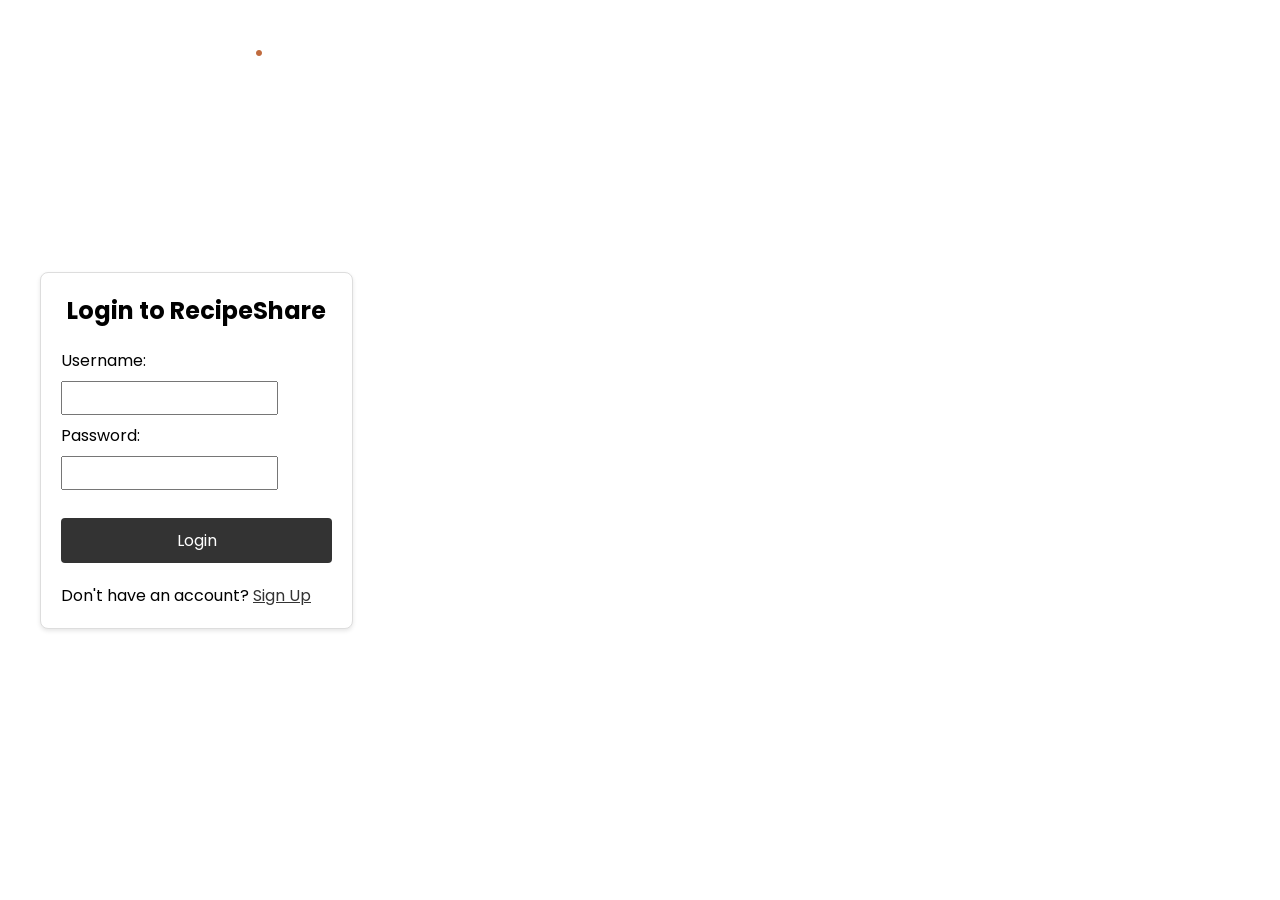
<file: login.html>
<!DOCTYPE html>
<!-- Coding By CodingNepal - www.codingnepalweb.com -->
<html lang="en">
  <head>
    <meta charset="UTF-8">
    <meta name="viewport" content="width=device-width, initial-scale=1.0">
    <title>RecipeShare</title>
    <link rel="stylesheet" href="welcome.css">
    <!-- Google Fonts Links For Icon -->
    <link rel="stylesheet" href="https://fonts.googleapis.com/css2?family=Material+Symbols+Outlined:opsz,wght,FILL,GRAD@24,400,0,0">
  </head>
  <body>
    <header>
      <nav class="navbar">
        <a class="logo" href="#">RecipeShare<span>.</span></a>
        
        <span id="hamburger-btn" class="material-symbols-outlined">menu</span>
      </nav>
    </header>

    <script>
      function onButtonClick(){
        console.log("xyz");
        window.location.href="home.html";
      }
    </script>

    <section class="hero-section">
      <div class="container">
        <div class="main">
            <div class="login-form-container">
                <div class="login-form">
                    <h2>Login to RecipeShare</h2>
                    <form>
                        <label for="username">Username:</label>
                        <input type="text" id="username" name="username" >
                        
                        <label for="password">Password:</label>
                        <input type="password" id="password" name="password" >
                        
                        <div class="button" onClick="onButtonClick()">Login</div>
                    </form>
                    <p>Don't have an account? <a href="signup.html">Sign Up</a></p>
                </div>
            </div>
        </div>
    </div>
    </section>

  
    
  </body>
</html>
</file>
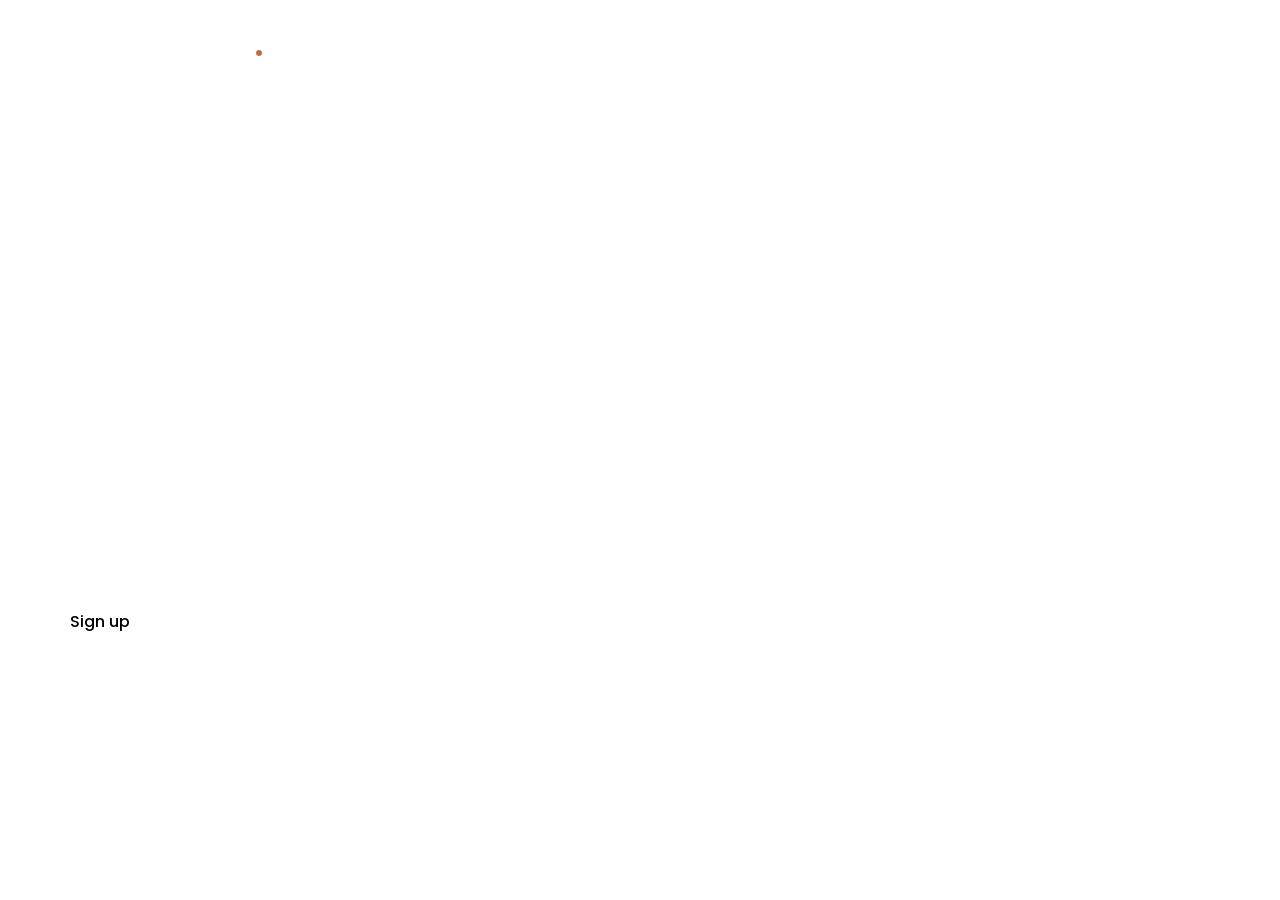
<file: sample.html>
<!DOCTYPE html>
<!-- Coding By CodingNepal - www.codingnepalweb.com -->
<html lang="en">
  <head>
    <meta charset="UTF-8">
    <meta name="viewport" content="width=device-width, initial-scale=1.0">
    <title>RecipeShare</title>
    <link rel="stylesheet" href="sample.css">
    <!-- Google Fonts Links For Icon -->
    <link rel="stylesheet" href="https://fonts.googleapis.com/css2?family=Material+Symbols+Outlined:opsz,wght,FILL,GRAD@24,400,0,0">
  </head>
  <body>
    <header>
      <nav class="navbar">
        <a class="logo" href="#">RecipeShare<span>.</span></a>
        <!-- <ul class="menu-links">
          <span id="close-menu-btn" class="material-symbols-outlined">close</span>
           <li><a href="#">About us</a></li> 
          <li><a href="#">Contact us</a></li> 
        </ul> -->
        <span id="hamburger-btn" class="material-symbols-outlined">menu</span>
      </nav>
    </header>

    <section class="hero-section">
      <div class="content">
        <h2>Unlock Culinary Adventures!
        </h2>
        <p>
            Dive into the world of culinary delights with RecipeShare, where every recipe tells a story. Unleash your inner chef, explore a treasure trove of delectable dishes, and share your culinary masterpieces. Whether you're a kitchen novice or an experienced cook, RecipeShare is your ultimate companion for culinary exploration. Join us and transform ordinary meals into extraordinary experiences!
        </p>
       <a href="signup.html">
        <button>Sign up</button></a>
      </div>
    </section>

    <script>
      const header = document.querySelector("header");
      const hamburgerBtn = document.querySelector("#hamburger-btn");
      const closeMenuBtn = document.querySelector("#close-menu-btn");

      // Toggle mobile menu on hamburger button click
      hamburgerBtn.addEventListener("click", () => header.classList.toggle("show-mobile-menu"));

      // Close mobile menu on close button click
      closeMenuBtn.addEventListener("click", () => hamburgerBtn.click());
    </script>
    
  </body>
</html>
</file>
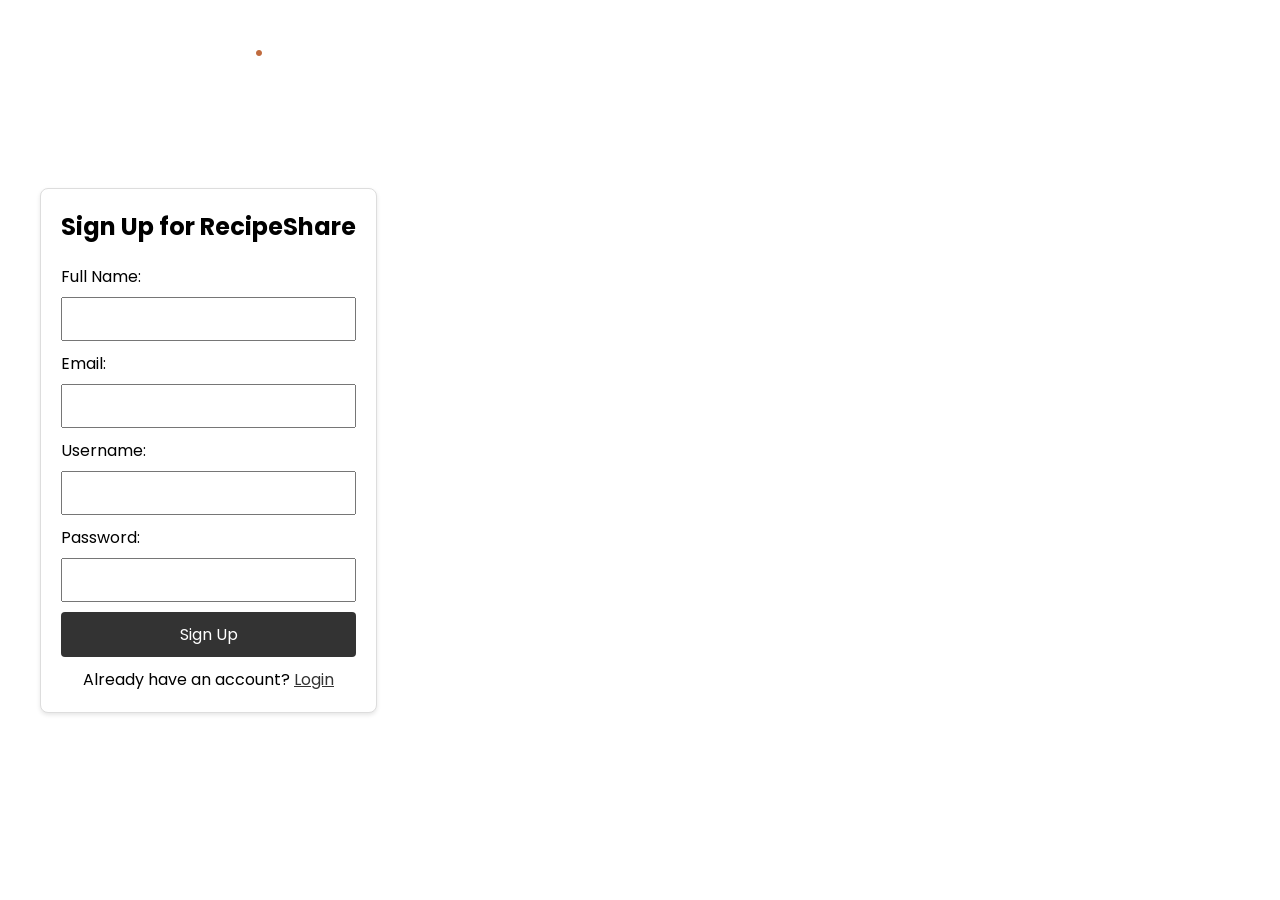
<file: signup.html>
<!DOCTYPE html>
<!-- Coding By CodingNepal - www.codingnepalweb.com -->
<html lang="en">
  <head>
    <meta charset="UTF-8">
    <meta name="viewport" content="width=device-width, initial-scale=1.0">
    <title>RecipeShare</title>
    <link rel="stylesheet" href="welcome.css">
    <!-- Google Fonts Links For Icon -->
    <link rel="stylesheet" href="https://fonts.googleapis.com/css2?family=Material+Symbols+Outlined:opsz,wght,FILL,GRAD@24,400,0,0">
  </head>
  <body>
    <header>
      <nav class="navbar">
        <a class="logo" href="#">RecipeShare<span>.</span></a>
        
        <span id="hamburger-btn" class="material-symbols-outlined">menu</span>
      </nav>
    </header>
    <script>
      function onButtonClick(){
        console.log("xyz");
        window.location.href="home.html";
      }
    </script>

    <section class="hero-section">
      <div class="container">
        <div class="main">
            <div class="signup-form-container">
                <div class="signup-form">
                    <h2>Sign Up for RecipeShare</h2>
                    <form>
                        <label for="fullname">Full Name:</label>
                        <input type="text" id="fullname" name="fullname" >
                        
                        <label for="email">Email:</label>
                        <input type="email" id="email" name="email" >
                        
                        <label for="username">Username:</label>
                        <input type="text" id="username" name="username" >

                        <label for="password">Password:</label>
                        <input type="password" id="password" name="password" >
                        
                        <div class="button" onClick="onButtonClick()">Sign Up</div>
                    </form>
                    <p>Already have an account? <a href="login.html">Login</a></p>
                </div>
            </div>
        </div>
    </div>
    </section>

    
    
  </body>
</html>
</file>
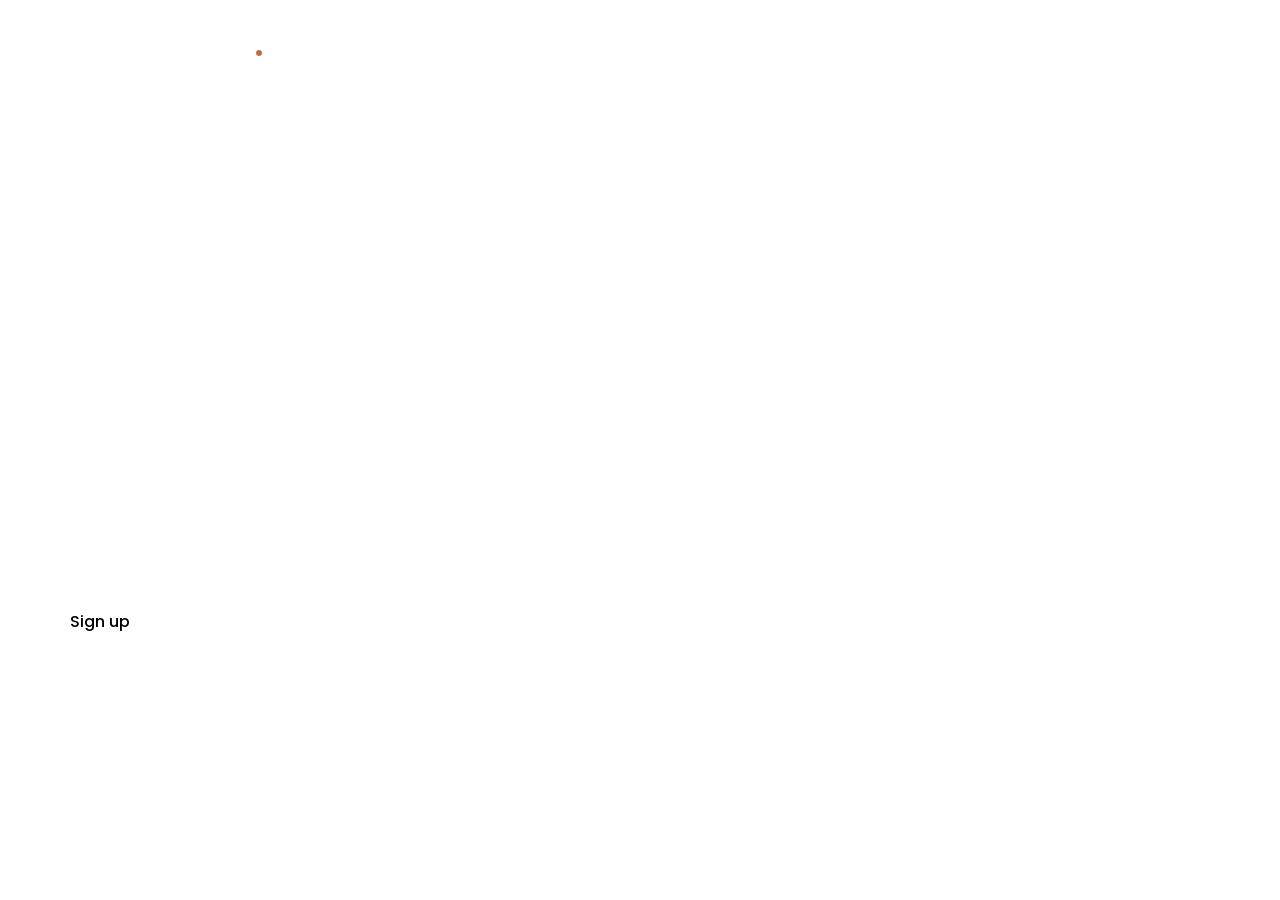
<file: welcome.html>
<!DOCTYPE html>
<!-- Coding By CodingNepal - www.codingnepalweb.com -->
<html lang="en">
  <head>
    <meta charset="UTF-8">
    <meta name="viewport" content="width=device-width, initial-scale=1.0">
    <title>RecipeShare</title>
    <link rel="stylesheet" href="welcome.css">
    <!-- Google Fonts Links For Icon -->
    <link rel="stylesheet" href="https://fonts.googleapis.com/css2?family=Material+Symbols+Outlined:opsz,wght,FILL,GRAD@24,400,0,0">
  </head>
  <body>
    <header>
      <nav class="navbar">
        <a class="logo" href="#">RecipeShare<span>.</span></a>
        <span id="hamburger-btn" class="material-symbols-outlined">menu</span>
      </nav>
    </header>

    <section class="hero-section">
      <div class="content">
        <h2>Unlock Culinary Adventures!
        </h2>
        <p>
            Dive into the world of culinary delights with RecipeShare, where every recipe tells a story. Unleash your inner chef, explore a treasure trove of delectable dishes, and share your culinary masterpieces. Whether you're a kitchen novice or an experienced cook, RecipeShare is your ultimate companion for culinary exploration. Join us and transform ordinary meals into extraordinary experiences!
        </p>
       <a href="signup.html">
        <button>Sign up</button></a>
      </div>
    </section>

    <script>
      const header = document.querySelector("header");
      const hamburgerBtn = document.querySelector("#hamburger-btn");
      const closeMenuBtn = document.querySelector("#close-menu-btn");

      // Toggle mobile menu on hamburger button click
      hamburgerBtn.addEventListener("click", () => header.classList.toggle("show-mobile-menu"));

      // Close mobile menu on close button click
      closeMenuBtn.addEventListener("click", () => hamburgerBtn.click());
    </script>
    
  </body>
</html>
</file>
<file: welcome.css>
/* Importing Google font - Poppins */
@import url('https://fonts.googleapis.com/css2?family=Poppins:wght@300;400;500;600;700&display=swap');

* {
  margin: 0;
  padding: 0;
  box-sizing: border-box;
  font-family: 'Poppins', sans-serif;
}

header {
  position: fixed;
  top: 0;
  left: 0;
  width: 100%;
  padding: 20px;
}

header .navbar {
  display: flex;
  align-items: center;
  justify-content: space-between;
  max-width: 1200px;
  margin: 0 auto;
}

.navbar .logo {
  color: #fff;
  font-weight: 600;
  font-size: 2.1rem;
  text-decoration: none;
}

.navbar .logo span {
  color: #C06B3E;
}

.navbar .menu-links {
  display: flex;
  list-style: none;
  gap: 35px;
}

.navbar a {
  color: #fff;
  text-decoration: none;
  transition: 0.2s ease;
}

.navbar a:hover {
  color: #C06B3E;
}

.hero-section {
  height: 100vh;
  background-image: url("https://t4.ftcdn.net/jpg/03/81/77/37/360_F_381773734_CRiZICwHeuqY1PBvyEwUt42s1WwBt73w.jpg");
  background-position: center;
  background-size: cover;
  display: flex;
  align-items: center;
  padding: 0 20px;
}

.hero-section .content {
  max-width: 1200px;
  margin: 0 auto;
  width: 100%;
  color: #fff;
}

.hero-section .content h2 {
  font-size: 3rem;
  max-width: 600px;
  line-height: 70px;
}

.hero-section .content p {
  font-weight: 300;
  max-width: 600px;
  margin-top: 15px;
}

.hero-section .content button {
  background: #fff;
  padding: 12px 30px;
  border: none;
  font-size: 1rem;
  border-radius: 6px;
  margin-top: 38px;
  cursor: pointer;
  font-weight: 500;
  transition: 0.2s ease;
}

.hero-section .content button:hover {
  color: #fff;
  background: #C06B3E;
}

#close-menu-btn {
  position: absolute;
  right: 20px;
  top: 20px;
  cursor: pointer;
  display: none;
}

#hamburger-btn {
  color: #fff;
  cursor: pointer;
  display: none;
}

@media (max-width: 768px) {
  header {
    padding: 10px;
  }

  header.show-mobile-menu::before {
    content: "";
    position: fixed;
    left: 0;
    top: 0;
    width: 100%;
    height: 100%;
    backdrop-filter: blur(5px);
  }

  .navbar .logo {
    font-size: 1.7rem;
  }

    
  #hamburger-btn, #close-menu-btn {
    display: block;
  }

  .navbar .menu-links {
    position: fixed;
    top: 0;
    left: -250px;
    width: 250px;
    height: 100vh;
    background: #fff;
    flex-direction: column;
    padding: 70px 40px 0;
    transition: left 0.2s ease;
  }

  header.show-mobile-menu .navbar .menu-links {
    left: 0;
  }

  .navbar a {
    color: #000;
  }

  .hero-section .content {
    text-align: center;
  }

  .hero-section .content :is(h2, p) {
    max-width: 100%;
  }

  .hero-section .content h2 {
    font-size: 2.3rem;
    line-height: 60px;
  }
  
  .hero-section .content button {
    padding: 9px 18px;
  }
}


/* Add these styles to center the login box */
.container {
  display: flex;
  
  align-items: center;
  height: 100vh; /* Set height to full viewport height */
}

.login-form {
  max-width: 400px; /* Set a maximum width for the form */
  width: 100%;
  padding: 20px;
  border: 1px solid #ddd;
  border-radius: 8px;
  background-color: #fff;
  box-shadow: 0 2px 4px rgba(0, 0, 0, 0.1);
  box-sizing: border-box;
}

.login-form h2 {
  text-align: center;
  margin-bottom: 20px;
  
}

.login-form label {
  display: block;
  margin-bottom: 8px;
}

.login-form input {
  width:80%;
  padding:5px;
  margin-bottom: 8px;
}

/* Add these styles to align the dialogue boxes vertically in the signup page */
.signup-form {
  width: 500px; /* Set a maximum width for the form */
  width: 100%;
  padding: 20px;
  border: 1px solid #ddd;
  border-radius: 8px;
  background-color: #fff;
  box-shadow: 0 2px 4px rgba(0, 0, 0, 0.1);
  box-sizing: border-box;
}

.signup-form h2 {
  text-align: center;
  margin-bottom: 20px;
}

.signup-form label {
  display: block;
  margin-bottom: 8px;
}

.signup-form input {
  width: 100%;
  padding: 10px;
  margin-bottom: 10px;
  box-sizing: border-box;
}

.signup-form .button {
  text-align: center;
  width: 100%;
  padding: 10px;
  background-color: #333;
  color: white;
  border: none;
  border-radius: 4px;
  cursor: pointer;
}


.login-form .button {
  text-align: center;
  margin-top:20px;
  margin-bottom:20px;
  width: 100%;
  padding: 10px;
  background-color: #333;
  color: white;
  border: none;
  border-radius: 4px;
  cursor: pointer;
}

.signup-form p {
  text-align: center;
  margin-top: 10px;
}

.signup-form a {
  color: #333;
  text-decoration: underline;
}
.nolink a{
  color:#ffffff;
  text-decoration: none;
}
.login-form a {
  color: #333;
  text-decoration: underline;
}


.hero-section .container {
  margin: 0 auto;
  max-width: 1200px;
  width: 100%;
}



.hero-section .container button:hover {
  color: #fff;
  background: #C06B3E;
}


/* Add this CSS for the upload success message */
.popup-message {
  display: none;
  position: fixed;
  top: 20px;
  left: 50%;
  transform: translateX(-50%);
  padding: 10px;
  background-color: #4CAF50; /* Green background color */
  color: #fff; /* White text color */
  border-radius: 5px;
  box-shadow: 0 0 10px rgba(0, 0, 0, 0.1);
  z-index: 999;
}

/* Optional animation for the pop-up message */
@keyframes fadeInOut {
  0%, 100% {
      opacity: 0;
  }
  50% {
      opacity: 1;
  }
}
.popup-message.show {
  animation: fadeInOut 3s ease-in-out;
}
</file>
<file: sample.css>
/* Importing Google font - Poppins */
@import url('https://fonts.googleapis.com/css2?family=Poppins:wght@300;400;500;600;700&display=swap');

* {
  margin: 0;
  padding: 0;
  box-sizing: border-box;
  font-family: 'Poppins', sans-serif;
}

header {
  position: fixed;
  top: 0;
  left: 0;
  width: 100%;
  padding: 20px;
}

header .navbar {
  display: flex;
  align-items: center;
  justify-content: space-between;
  max-width: 1200px;
  margin: 0 auto;
}

.navbar .logo {
  color: #fff;
  font-weight: 600;
  font-size: 2.1rem;
  text-decoration: none;
}

.navbar .logo span {
  color: #C06B3E;
}

.navbar .menu-links {
  display: flex;
  list-style: none;
  gap: 35px;
}

.navbar a {
  color: #fff;
  text-decoration: none;
  transition: 0.2s ease;
}

.navbar a:hover {
  color: #C06B3E;
}

.hero-section {
  height: 100vh;
  background-image: url("https://t4.ftcdn.net/jpg/03/81/77/37/360_F_381773734_CRiZICwHeuqY1PBvyEwUt42s1WwBt73w.jpg");
  background-position: center;
  background-size: cover;
  display: flex;
  align-items: center;
  padding: 0 20px;
}

.hero-section .content {
  max-width: 1200px;
  margin: 0 auto;
  width: 100%;
  color: #fff;
}

.hero-section .content h2 {
  font-size: 3rem;
  max-width: 600px;
  line-height: 70px;
}

.hero-section .content p {
  font-weight: 300;
  max-width: 600px;
  margin-top: 15px;
}

.hero-section .content button {
  background: #fff;
  padding: 12px 30px;
  border: none;
  font-size: 1rem;
  border-radius: 6px;
  margin-top: 38px;
  cursor: pointer;
  font-weight: 500;
  transition: 0.2s ease;
}

.hero-section .content button:hover {
  color: #fff;
  background: #C06B3E;
}

#close-menu-btn {
  position: absolute;
  right: 20px;
  top: 20px;
  cursor: pointer;
  display: none;
}

#hamburger-btn {
  color: #fff;
  cursor: pointer;
  display: none;
}

@media (max-width: 768px) {
  header {
    padding: 10px;
  }

  header.show-mobile-menu::before {
    content: "";
    position: fixed;
    left: 0;
    top: 0;
    width: 100%;
    height: 100%;
    backdrop-filter: blur(5px);
  }

  .navbar .logo {
    font-size: 1.7rem;
  }

    
  #hamburger-btn, #close-menu-btn {
    display: block;
  }

  .navbar .menu-links {
    position: fixed;
    top: 0;
    left: -250px;
    width: 250px;
    height: 100vh;
    background: #fff;
    flex-direction: column;
    padding: 70px 40px 0;
    transition: left 0.2s ease;
  }

  header.show-mobile-menu .navbar .menu-links {
    left: 0;
  }

  .navbar a {
    color: #000;
  }

  .hero-section .content {
    text-align: center;
  }

  .hero-section .content :is(h2, p) {
    max-width: 100%;
  }

  .hero-section .content h2 {
    font-size: 2.3rem;
    line-height: 60px;
  }
  
  .hero-section .content button {
    padding: 9px 18px;
  }
}


/* Add these styles to center the login box */
.container {
  display: flex;
  
  align-items: center;
  height: 100vh; /* Set height to full viewport height */
}

.login-form {
  max-width: 400px; /* Set a maximum width for the form */
  width: 100%;
  padding: 20px;
  border: 1px solid #ddd;
  border-radius: 8px;
  background-color: #fff;
  box-shadow: 0 2px 4px rgba(0, 0, 0, 0.1);
  box-sizing: border-box;
}

.login-form h2 {
  text-align: center;
  margin-bottom: 20px;
  
}

.login-form label {
  display: block;
  margin-bottom: 8px;
}

.login-form input {
  width:80%;
  padding:5px;
  margin-bottom: 8px;
}

/* Add these styles to align the dialogue boxes vertically in the signup page */
.signup-form {
  width: 500px; /* Set a maximum width for the form */
  width: 100%;
  padding: 20px;
  border: 1px solid #ddd;
  border-radius: 8px;
  background-color: #fff;
  box-shadow: 0 2px 4px rgba(0, 0, 0, 0.1);
  box-sizing: border-box;
}

.signup-form h2 {
  text-align: center;
  margin-bottom: 20px;
}

.signup-form label {
  display: block;
  margin-bottom: 8px;
}

.signup-form input {
  width: 100%;
  padding: 10px;
  margin-bottom: 10px;
  box-sizing: border-box;
}

.signup-form button {
  width: 100%;
  padding: 10px;
  background-color: #333;
  color: white;
  border: none;
  border-radius: 4px;
  cursor: pointer;
}


.login-form button {
  margin-top:20px;
  margin-bottom:20px;
  width: 100%;
  padding: 10px;
  background-color: #333;
  color: white;
  border: none;
  border-radius: 4px;
  cursor: pointer;
}

.signup-form p {
  text-align: center;
  margin-top: 10px;
}

.signup-form a {
  color: #333;
  text-decoration: underline;
}
.nolink a{
  color:#ffffff;
  text-decoration: none;
}
.login-form a {
  color: #333;
  text-decoration: underline;
}


.hero-section .container {
  margin: 0 auto;
  max-width: 1200px;
  width: 100%;
}



.hero-section .container button:hover {
  color: #fff;
  background: #C06B3E;
}


/* Add this CSS for the upload success message */
.popup-message {
  display: none;
  position: fixed;
  top: 20px;
  left: 50%;
  transform: translateX(-50%);
  padding: 10px;
  background-color: #4CAF50; /* Green background color */
  color: #fff; /* White text color */
  border-radius: 5px;
  box-shadow: 0 0 10px rgba(0, 0, 0, 0.1);
  z-index: 999;
}

/* Optional animation for the pop-up message */
@keyframes fadeInOut {
  0%, 100% {
      opacity: 0;
  }
  50% {
      opacity: 1;
  }
}
.popup-message.show {
  animation: fadeInOut 3s ease-in-out;
}
</file>
